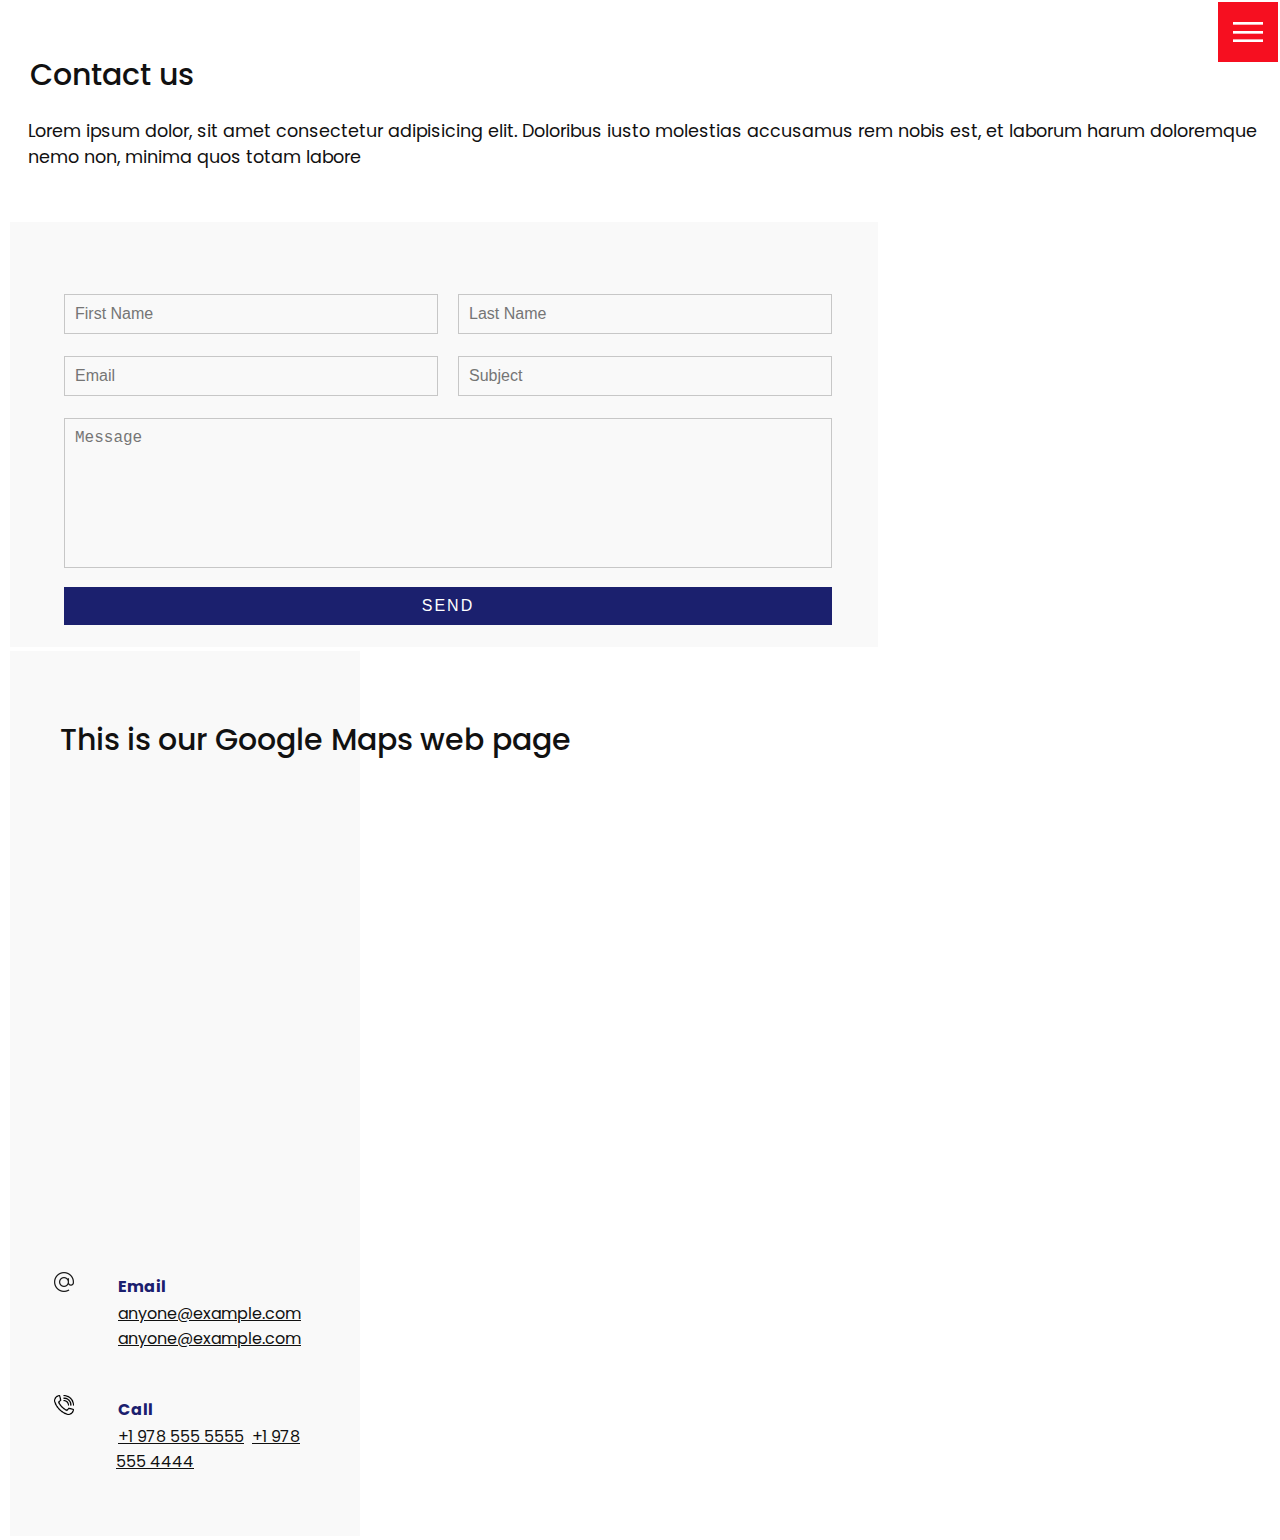
<file: contact.html>
<!DOCTYPE html>
<html lang="en">
  <head>
    <meta charset="UTF-8" />
    <meta http-equiv="X-UA-Compatible" content="IE=edge" />
    <meta name="viewport" content="width=device-width, initial-scale=1.0" />
    <link rel="stylesheet" href="css/style.css" />
    <title>Creative Agency</title>
  </head>
  <body>
    <header>
      <div class="toggle"></div>
      <div class="navigation">
        <ul>
          <li><a href="index.html">Home</a></li>
          <li><a href="services.html">Services</a></li>
          <li><a href="work.html">Work</a></li>
          <li><a href="contact.html">Contact</a></li>
        </ul>
        <div class="social-bar">
          <ul>
            <li>
              <a href="https://facebook.com">
                <img src="images/facebook.png" target="_blank" alt="" />
              </a>
            </li>
            <li>
              <a href="https://twitter.com">
                <img src="images/twitter.png" target="_blank" alt="" />
              </a>
            </li>
            <li>
              <a href="https://instagram.com">
                <img src="images/instagram.png" target="_blank" alt="" />
              </a>
            </li>
          </ul>
          <a href="mailto:you@email.com" class="email-icon">
            <img src="images/email.png" alt="" />
          </a>
        </div>
      </div>
    </header>


      <div class="container">
        <div class="title">
          <h1>Contact us</h1>
          <p>
            Lorem ipsum dolor, sit amet consectetur adipisicing elit. Doloribus
            iusto molestias accusamus rem nobis est, et laborum harum doloremque
            nemo non, minima quos totam labore
          </p>
        </div>
        <div class="contact">
          <div class="contact-form">
            <form>
              <div class="row">
                <div class="input50">
                  <input type="text" placeholder="First Name" />
                </div>
                <div class="input50">
                  <input type="text" placeholder="Last Name" />
                </div>
              </div>
              <div class="row">
                <div class="input50">
                  <input type="text" placeholder="Email" />
                </div>
                <div class="input50">
                  <input type="text" placeholder="Subject" />
                </div>
              </div>
              <div class="row">
                <div class="input100">
                  <textarea placeholder="Message"></textarea>
                </div>
              </div>
              <div class="row">
                <div class="input100">
                  <input type="submit" value="Send" />
                </div>
              </div>
            </form>
          </div>
        </div>
    
        
        <div class="adress">
          <div class="contact-info">
            <div class="info-box">
              <div class="content">
                <div class="row">
                    <div class="google-map">
                        <h1>This is our Google Maps web page</h1>
                        <iframe src="https://www.google.com/maps/embed?pb=!1m14!1m8!1m3!1d11994.93855349303!2d69.261937!3d41.27111336246405!3m2!1i1024!2i768!4f13.1!3m3!1m2!1s0x38ae8b7b0e64517f%3A0x79817e51e9775caf!2sBUKAGYM%20Training%20Center!5e0!3m2!1sru!2sus!4v1697819237600!5m2!1sru!2sus" width="600" height="450" style="border:0;" allowfullscreen="" loading="lazy" referrerpolicy="no-referrer-when-downgrade"></iframe>            
                    </div>
                </div>
              </div>
            </div>
            <div class="info-box">
              <img src="images/email.png" class="contact-icon" alt="" />
              <div class="details">
                <h4>Email</h4>
                <a href="mailto:anyone@example.com">anyone@example.com</a>
                <a href="mailto:anyone@example.com">anyone@example.com</a>
              </div>
            </div>
            <div class="info-box">
              <img src="images/call.png" class="contact-icon" alt="" />
              <div class="details">
                <h4>Call</h4>
                <a href="tel:+19785555555">+1 978 555 5555</a>
                <a href="tel:+19784444444">+1 978 555 4444</a>
              </div>
            </div>
          </div>
        </div>
      </div>


    <script src="js/script.js"></script>
  </body>
</html>
</file>
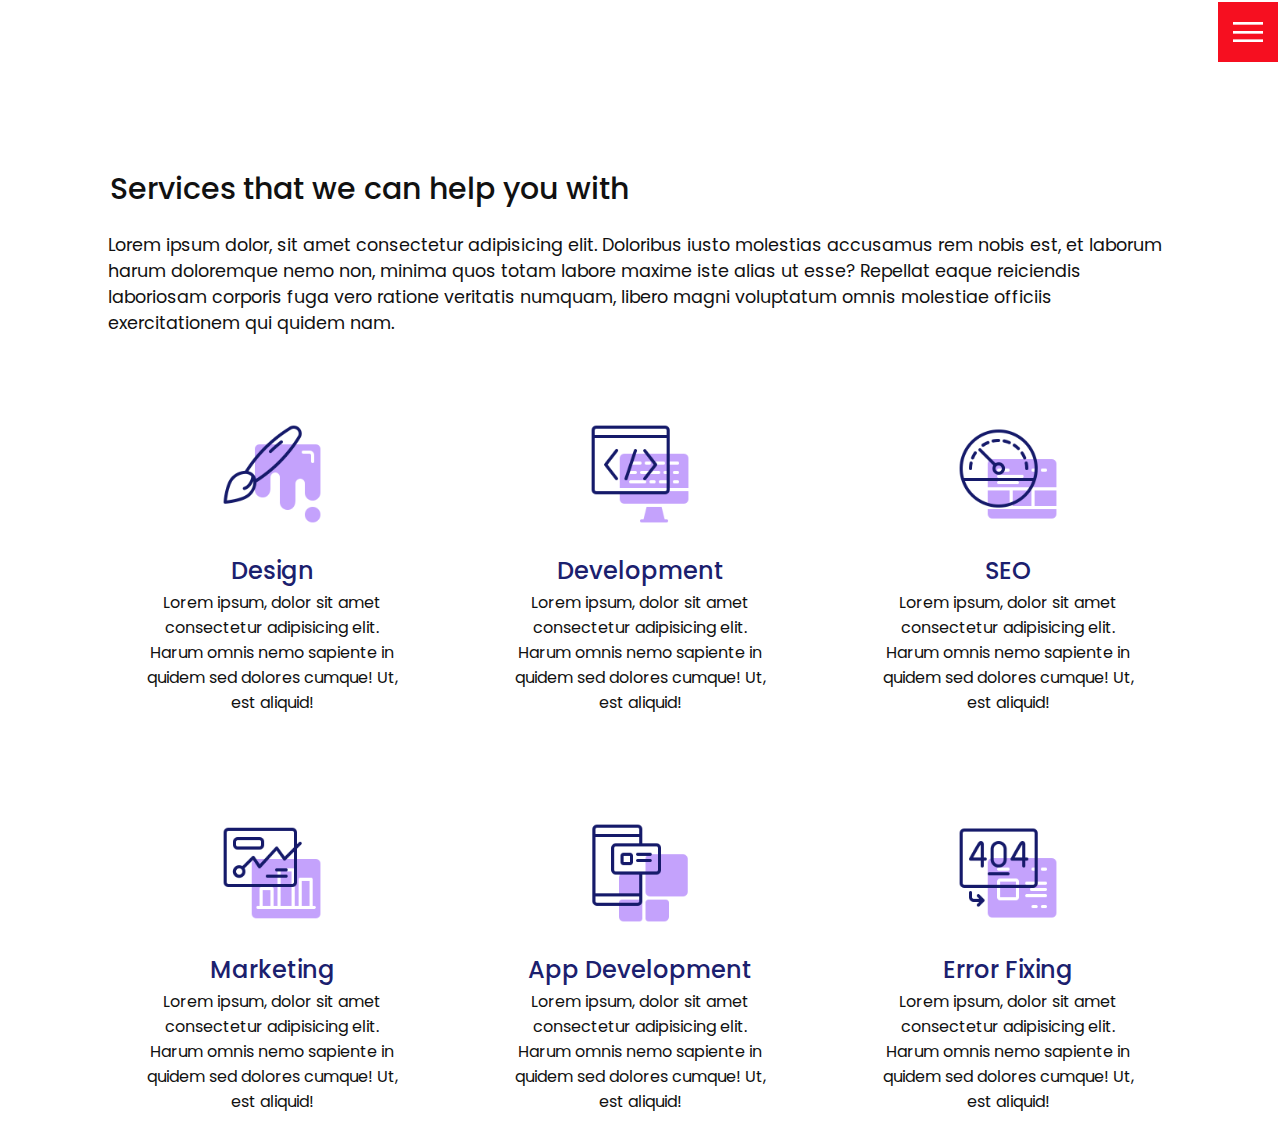
<file: services.html>
<!DOCTYPE html>
<html lang="en">
  <head>
    <meta charset="UTF-8" />
    <meta http-equiv="X-UA-Compatible" content="IE=edge" />
    <meta name="viewport" content="width=device-width, initial-scale=1.0" />
    <link rel="stylesheet" href="css/style.css" />
    <title>Creative Agency</title>
  </head>
  <body>
    <header>
      <div class="logo">Creative Agency</div>
      <div class="toggle"></div>
      <div class="navigation">
        <ul>
          <li><a href="index.html">Home</a></li>
          <li><a href="services.html">Services</a></li>
          <li><a href="work.html">Work</a></li>
          <li><a href="contact.html">Contact</a></li>
        </ul>
        <div class="social-bar">
          <ul>
            <li>
              <a href="https://facebook.com">
                <img src="images/facebook.png" target="_blank" alt="" />
              </a>
            </li>
            <li>
              <a href="https://twitter.com">
                <img src="images/twitter.png" target="_blank" alt="" />
              </a>
            </li>
            <li>
              <a href="https://instagram.com">
                <img src="images/instagram.png" target="_blank" alt="" />
              </a>
            </li>
          </ul>
          <a href="mailto:you@email.com" class="email-icon">
            <img src="images/email.png" alt="" />
          </a>
        </div>
      </div>
    </header>

    <section>
      <div class="title">
        <h1>Services that we can help you with</h1>
        <p>
          Lorem ipsum dolor, sit amet consectetur adipisicing elit. Doloribus
          iusto molestias accusamus rem nobis est, et laborum harum doloremque
          nemo non, minima quos totam labore maxime iste alias ut esse? Repellat
          eaque reiciendis laboriosam corporis fuga vero ratione veritatis
          numquam, libero magni voluptatum omnis molestiae officiis
          exercitationem qui quidem nam.
        </p>
      </div>
      <div class="services">
        <div class="service">
          <div class="icon">
            <img src="images/001.png" alt="" />
          </div>
          <h2>Design</h2>
          Lorem ipsum, dolor sit amet consectetur adipisicing elit. Harum omnis
          nemo sapiente in quidem sed dolores cumque! Ut, est aliquid!
        </div>
        <div class="service">
          <div class="icon">
            <img src="images/002.png" alt="" />
          </div>
          <h2>Development</h2>
          Lorem ipsum, dolor sit amet consectetur adipisicing elit. Harum omnis
          nemo sapiente in quidem sed dolores cumque! Ut, est aliquid!
        </div>
        <div class="service">
          <div class="icon">
            <img src="images/003.png" alt="" />
          </div>
          <h2>SEO</h2>
          Lorem ipsum, dolor sit amet consectetur adipisicing elit. Harum omnis
          nemo sapiente in quidem sed dolores cumque! Ut, est aliquid!
        </div>
        <div class="service">
          <div class="icon">
            <img src="images/004.png" alt="" />
          </div>
          <h2>Marketing</h2>
          Lorem ipsum, dolor sit amet consectetur adipisicing elit. Harum omnis
          nemo sapiente in quidem sed dolores cumque! Ut, est aliquid!
        </div>
        <div class="service">
          <div class="icon">
            <img src="images/005.png" alt="" />
          </div>
          <h2>App Development</h2>
          Lorem ipsum, dolor sit amet consectetur adipisicing elit. Harum omnis
          nemo sapiente in quidem sed dolores cumque! Ut, est aliquid!
        </div>
        <div class="service">
          <div class="icon">
            <img src="images/006.png" alt="" />
          </div>
          <h2>Error Fixing</h2>
          Lorem ipsum, dolor sit amet consectetur adipisicing elit. Harum omnis
          nemo sapiente in quidem sed dolores cumque! Ut, est aliquid!
        </div>
      </div>
    </section>

    <script src="js/script.js"></script>
  </body>
</html>
</file>
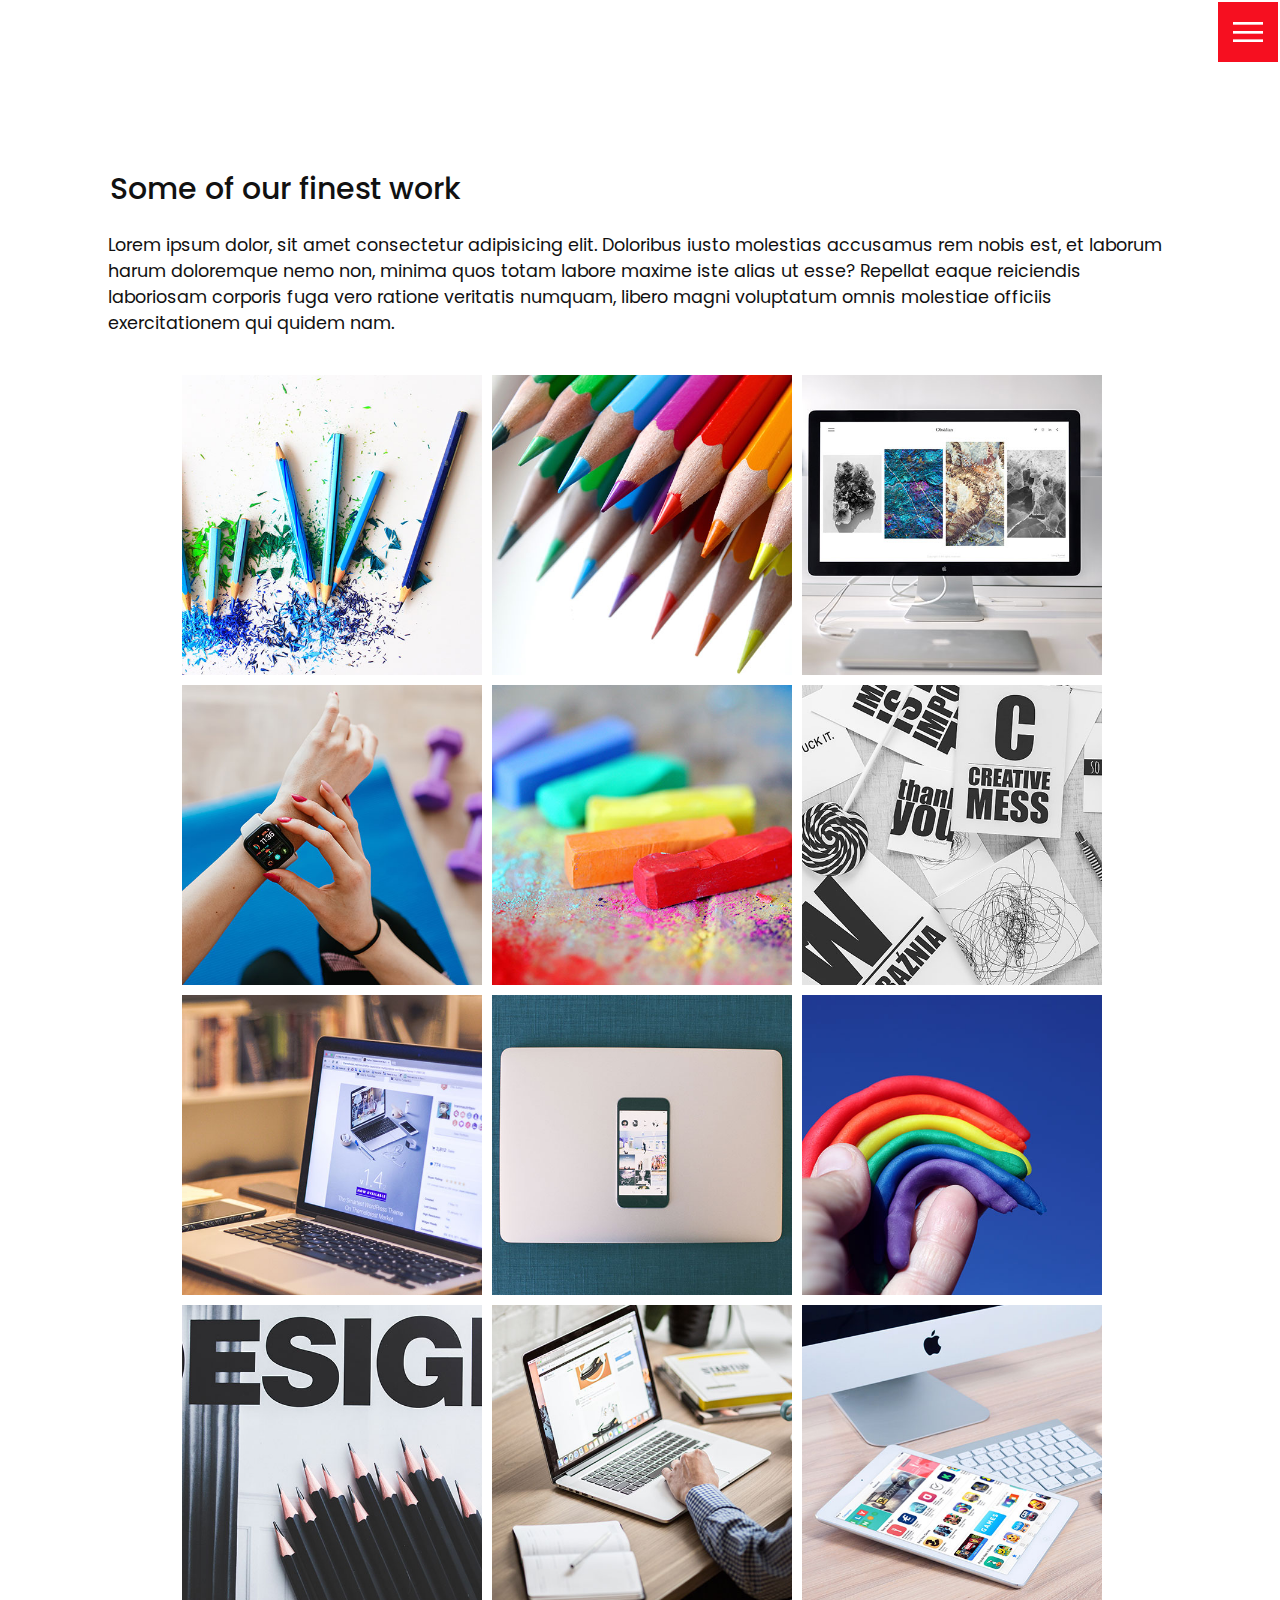
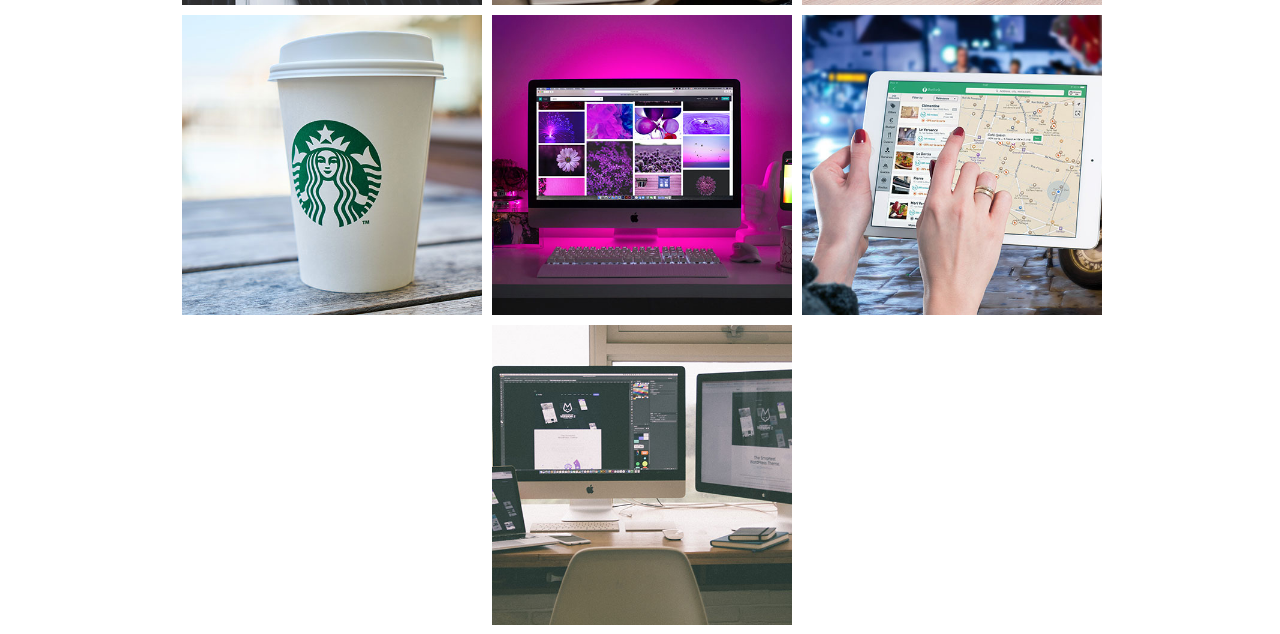
<file: work.html>
<!DOCTYPE html>
<html lang="en">
  <head>
    <meta charset="UTF-8" />
    <meta http-equiv="X-UA-Compatible" content="IE=edge" />
    <meta name="viewport" content="width=device-width, initial-scale=1.0" />
    <link rel="stylesheet" href="css/style.css" />
    <title>Creative Agency</title>
  </head>
  <body>
    <header>
      <div class="logo">Creative Agency</div>
      <div class="toggle"></div>
      <div class="navigation">
        <ul>
          <li><a href="index.html">Home</a></li>
          <li><a href="services.html">Services</a></li>
          <li><a href="work.html">Work</a></li>
          <li><a href="contact.html">Contact</a></li>
        </ul>
        <div class="social-bar">
          <ul>
            <li>
              <a href="https://facebook.com">
                <img src="images/facebook.png" target="_blank" alt="" />
              </a>
            </li>
            <li>
              <a href="https://twitter.com">
                <img src="images/twitter.png" target="_blank" alt="" />
              </a>
            </li>
            <li>
              <a href="https://instagram.com">
                <img src="images/instagram.png" target="_blank" alt="" />
              </a>
            </li>
          </ul>
          <a href="mailto:you@email.com" class="email-icon">
            <img src="images/email.png" alt="" />
          </a>
        </div>
      </div>
    </header>

    <section>
      <div class="title">
        <h1>Some of our finest work</h1>
        <p>
          Lorem ipsum dolor, sit amet consectetur adipisicing elit. Doloribus
          iusto molestias accusamus rem nobis est, et laborum harum doloremque
          nemo non, minima quos totam labore maxime iste alias ut esse? Repellat
          eaque reiciendis laboriosam corporis fuga vero ratione veritatis
          numquam, libero magni voluptatum omnis molestiae officiis
          exercitationem qui quidem nam.
        </p>
      </div>

      <div class="portfolio">
        <div class="item">
          <img src="images/portfolio-item1.jpg" alt="" />
          <div class="action">
            <a href="#">Launch</a>
          </div>
        </div>
        <div class="item">
          <img src="images/portfolio-item2.jpg" alt="" />
          <div class="action">
            <a href="#">Launch</a>
          </div>
        </div>
        <div class="item">
          <img src="images/portfolio-item3.jpg" alt="" />
          <div class="action">
            <a href="#">Launch</a>
          </div>
        </div>
        <div class="item">
          <img src="images/portfolio-item4.jpg" alt="" />
          <div class="action">
            <a href="#">Launch</a>
          </div>
        </div>
        <div class="item">
          <img src="images/portfolio-item5.jpg" alt="" />
          <div class="action">
            <a href="#">Launch</a>
          </div>
        </div>
        <div class="item">
          <img src="images/portfolio-item6.jpg" alt="" />
          <div class="action">
            <a href="#">Launch</a>
          </div>
        </div>
        <div class="item">
          <img src="images/portfolio-item7.jpg" alt="" />
          <div class="action">
            <a href="#">Launch</a>
          </div>
        </div>
        <div class="item">
          <img src="images/portfolio-item8.jpg" alt="" />
          <div class="action">
            <a href="#">Launch</a>
          </div>
        </div>
        <div class="item">
          <img src="images/portfolio-item9.jpg" alt="" />
          <div class="action">
            <a href="#">Launch</a>
          </div>
        </div>
        <div class="item">
          <img src="images/portfolio-item10.jpg" alt="" />
          <div class="action">
            <a href="#">Launch</a>
          </div>
        </div>
        <div class="item">
          <img src="images/portfolio-item11.jpg" alt="" />
          <div class="action">
            <a href="#">Launch</a>
          </div>
        </div>
        <div class="item">
          <img src="images/portfolio-item12.jpg" alt="" />
          <div class="action">
            <a href="#">Launch</a>
          </div>
        </div>
        <div class="item">
          <img src="images/portfolio-item13.jpg" alt="" />
          <div class="action">
            <a href="#">Launch</a>
          </div>
        </div>
        <div class="item">
          <img src="images/portfolio-item14.jpg" alt="" />
          <div class="action">
            <a href="#">Launch</a>
          </div>
        </div>
        <div class="item">
          <img src="images/portfolio-item15.jpg" alt="" />
          <div class="action">
            <a href="#">Launch</a>
          </div>
        </div>
        <div class="item">
          <img src="images/portfolio-item16.jpg" alt="" />
          <div class="action">
            <a href="#">Launch</a>
          </div>
        </div>
      </div>
    </section>

    <script src="js/script.js"></script>
  </body>
</html>
</file>
<file: css/style.css>
@import url('https://fonts.googleapis.com/css?family=Poppins:200,300,400,500,600,700,800,900&display=swap');

:root {
  --primary-color: #f60f20;
  --secondary-color: #1b206e;
}

/* BASE STYLES */
* {
  box-sizing: border-box;
  margin: 2px;
  padding: 0;
}


html,
body {
  font-family: 'Poppins', sans-serif;
  color: #111;
}

h1 {
  font-size: 30px;
  font-weight: 500;
}

p {
  margin: 20px 0 10px;
  font-size: 1.1rem;
}

section {
  display: flex;
  flex-direction: column;
  height: 100vh;
  align-items: center;
  padding: 100px;
  margin-top: 60px;
}

section.home {
  flex-direction: row;
  margin-top: 0;
}

.myVideo {
  position: absolute;
  right: 0;
  bottom: 0;
  min-width: 100%;
  min-height: 100%;
}



.container .title{
  margin-top: 50px;
  padding-left: 20px;
}


/* BUTTON */
.btn {
  cursor: pointer;
  display: inline-block;
  background: var(--primary-color);
  color: #fff;
  text-decoration: none;
  padding: 10px 30px;
  margin: 20px 0;
  border: 0;
}

.btn:hover {
  transform: scale(0.98);
}

.logo {
  position: absolute;
  top: 30px;
  left: 100px;
  font-size: 3rem;
  font-weight: 700;
  z-index: 20;
  font-family: 'Franklin Gothic Medium', 'Arial Narrow', Arial, sans-serif ;
  color: #fff;
}

/* TOGGLE */
.toggle {
  position: fixed;
  top: 0;
  right: 0;
  width: 60px;
  height: 60px;
  background: var(--primary-color) url(../images/menu.png);
  background-size: 30px;
  background-position: center;
  background-repeat: no-repeat;
  z-index: 20;
  cursor: pointer;
}

.toggle.active {
  background: var(--primary-color) url(../images/close.png);
  background-size: 25px;
  background-position: center;
  background-repeat: no-repeat;
}

/* NAVIGATION */
.navigation {
  position: fixed;
  top: 0;
  left: 100%;
  width: 100%;
  height: 100%;
  background-color: #fff;
  z-index: 15;
  display: flex;
  justify-content: center;
  align-items: center;
}

.navigation.active {
  left: 0;
}

.navigation ul {
  position: relative;
}

.navigation ul li {
  position: relative;
  list-style: none;
  text-align: center;
}

.navigation ul li a {
  font-size: 2.2rem;
  color: #111;
  text-decoration: none;
  font-weight: 300;
}

.navigation ul li a:hover {
  color: var(--primary-color);
}

.navigation .social-bar {
  position: absolute;
  top: 0;
  left: 0;
  width: 60px;
  height: 100%;
  display: flex;
  justify-content: center;
  align-items: center;
}

.navigation .social-bar a {
  display: inline-block;
  transform: scale(0.5);
}

.navigation .email-icon {
  position: absolute;
  bottom: 20px;
  transform: scale(0.5);
}

/* HOMEPAGE */
.home-content {
  position: relative;
  z-index: 10;
  max-width: 600px;
}

.home-img {
  position: absolute;
  bottom: 0;
  right: 0;
  height: 110%;
}

/* SERVICES PAGE */
.services {
  margin-top: 40px;
  display: grid;
  grid-template-columns: repeat(3, 1fr);
  gap: 40px;
  text-align: center;
}

.services .service {
  padding: 30px;
}

.services .service:hover {
  box-shadow: 0 10px 30px rgba(0, 0, 0, 0.1);
  transition: .5s;
  scale: 1s;
}

.services .service h2 {
  font-size: 24px;
  font-weight: 500;
  margin-top: 20px;
  color: var(--secondary-color);
}

.services .service .icon img {
  max-width: 100px;
}

/* WORK PAGE */
.portfolio {
  display: flex;
  flex-wrap: wrap;
  justify-content: center;
  margin-top: 20px;
}

.portfolio .item {
  position: relative;
  width: 300px;
  height: 300px;
  margin: 5px;
}

.portfolio .item img {
  width: 100%;
  height: 100%;
}

.portfolio .item .action {
  position: absolute;
  top: 0;
  left: 0;
  width: 100%;
  height: 100%;
  background: rgba(0, 0, 0, 0.8);
  display: flex;
  justify-content: center;
  align-items: center;
  opacity: 0;
  transition: 0.5s;
}

.portfolio .item:hover .action {
  opacity: 1;
}

.portfolio .item .action a {
  display: inline-block;
  color: #fff;
  text-decoration: none;
  border: 1px solid #fff;
  padding: 5px 15px;
}

/* CONTACT */
.contact {
  position: relative;
  width: 100%;
  margin-top: 50px;
  display: flex;
  justify-content: space-between;
  align-items: flex-start;
}

.contact-form {
  position: relative;
  background: #f9f9f9;
  width: calc(100% - 400px);
  padding: 60px 40px 20px;
}

.contact-form form {
  width: 100%;
}

.contact-form .row {
  width: 100%;
  display: flex;
}

.contact-form .input50 {
  width: 50%;
  margin: 0 10px;
}

.contact-form .input100 {
  width: 100%;
  margin: 0 10px;
}

.contact-form .row input,
.contact-form .row textarea {
  position: relative;
  border: 1px solid rgba(0, 0, 0, 0.2);
  color: #111;
  background: transparent;
  width: 100%;
  padding: 10px;
  outline: none;
  font-size: 16px;
  font-weight: 300;
  margin: 10px 0;
  resize: none;
}

.contact-form .row textarea {
  height: 150px;
}

.contact-form .row input[type='submit'] {
  background-color: var(--secondary-color);
  color: #fff;
  margin: 0;
  text-transform: uppercase;
  letter-spacing: 2px;
  font-weight: 300;
  border: 0;
  cursor: pointer;
}

.contact-info {
  width: 350px;
  background: #f9f9f9;
  padding: 60px 40px 20px;
}

.contact-info .info-box {
  display: flex;
  align-items: flex-start;
  margin-bottom: 40px;
}

.contact-info .info-box .contact-icon {
  width: 20px;
  margin-right: 40px;
}

.contact-info .info-box .details h4 {
  color: var(--secondary-color);
}

.contact-info .info-box .details p,
.contact-info .info-box .details a {
  color: #111;
}

@media (max-width: 1068px) {
  .home-img {
    display: none;
  }

  .logo {
    top: 10px;
    left: 40px;
    font-size: 1.5rem;
  }

  section {
    padding: 100px 40px;
  }

  .navigation ul li a {
    font-size: 2rem;
  }

  .services {
    grid-template-columns: repeat(2, 1fr);
  }

  .contact {
    flex-direction: column;
  }

  .contact-form {
    width: 100%;
    padding: 30px 30px 20px;
  }

  .contact-form .row {
    flex-direction: column;
  }

  .contact-form .input50,
  .contact-form .input100 {
    width: 100%;
    margin: 0;
  }

  .contact-info {
    width: 100%;
    margin-top: 20px;
    padding: 30px 30px 20px;
  }
}

@media (max-width: 768px) {
  .services {
    grid-template-columns: 1fr;
  }

  .services .service {
    box-shadow: 0 10px 30px rgba(0, 0, 0, 0.1);
  }
}

/* animation */


.animated-text{
  height: 70px;
  overflow: hidden;
  position: relative;
  border-color: green;
}

.animated-text h3{
  color: crimson;
  font-size: 52px;
  font-weight: 700;
  line-height: 70px;
  letter-spacing: 1px;

}

.animated-text h3:nth-child(1){
  animation: text-move 10s infinite
}

@keyframes text-move{
  0%{
      margin-top: 0;
  }
  25%{
      margin-top: -70px;
  }
  50%{
      margin-top: -140px;
  }
  75%{
      margin-top: -70px;
  }
  100%{
      margin-top: 0;
  }
  
}
</file>
